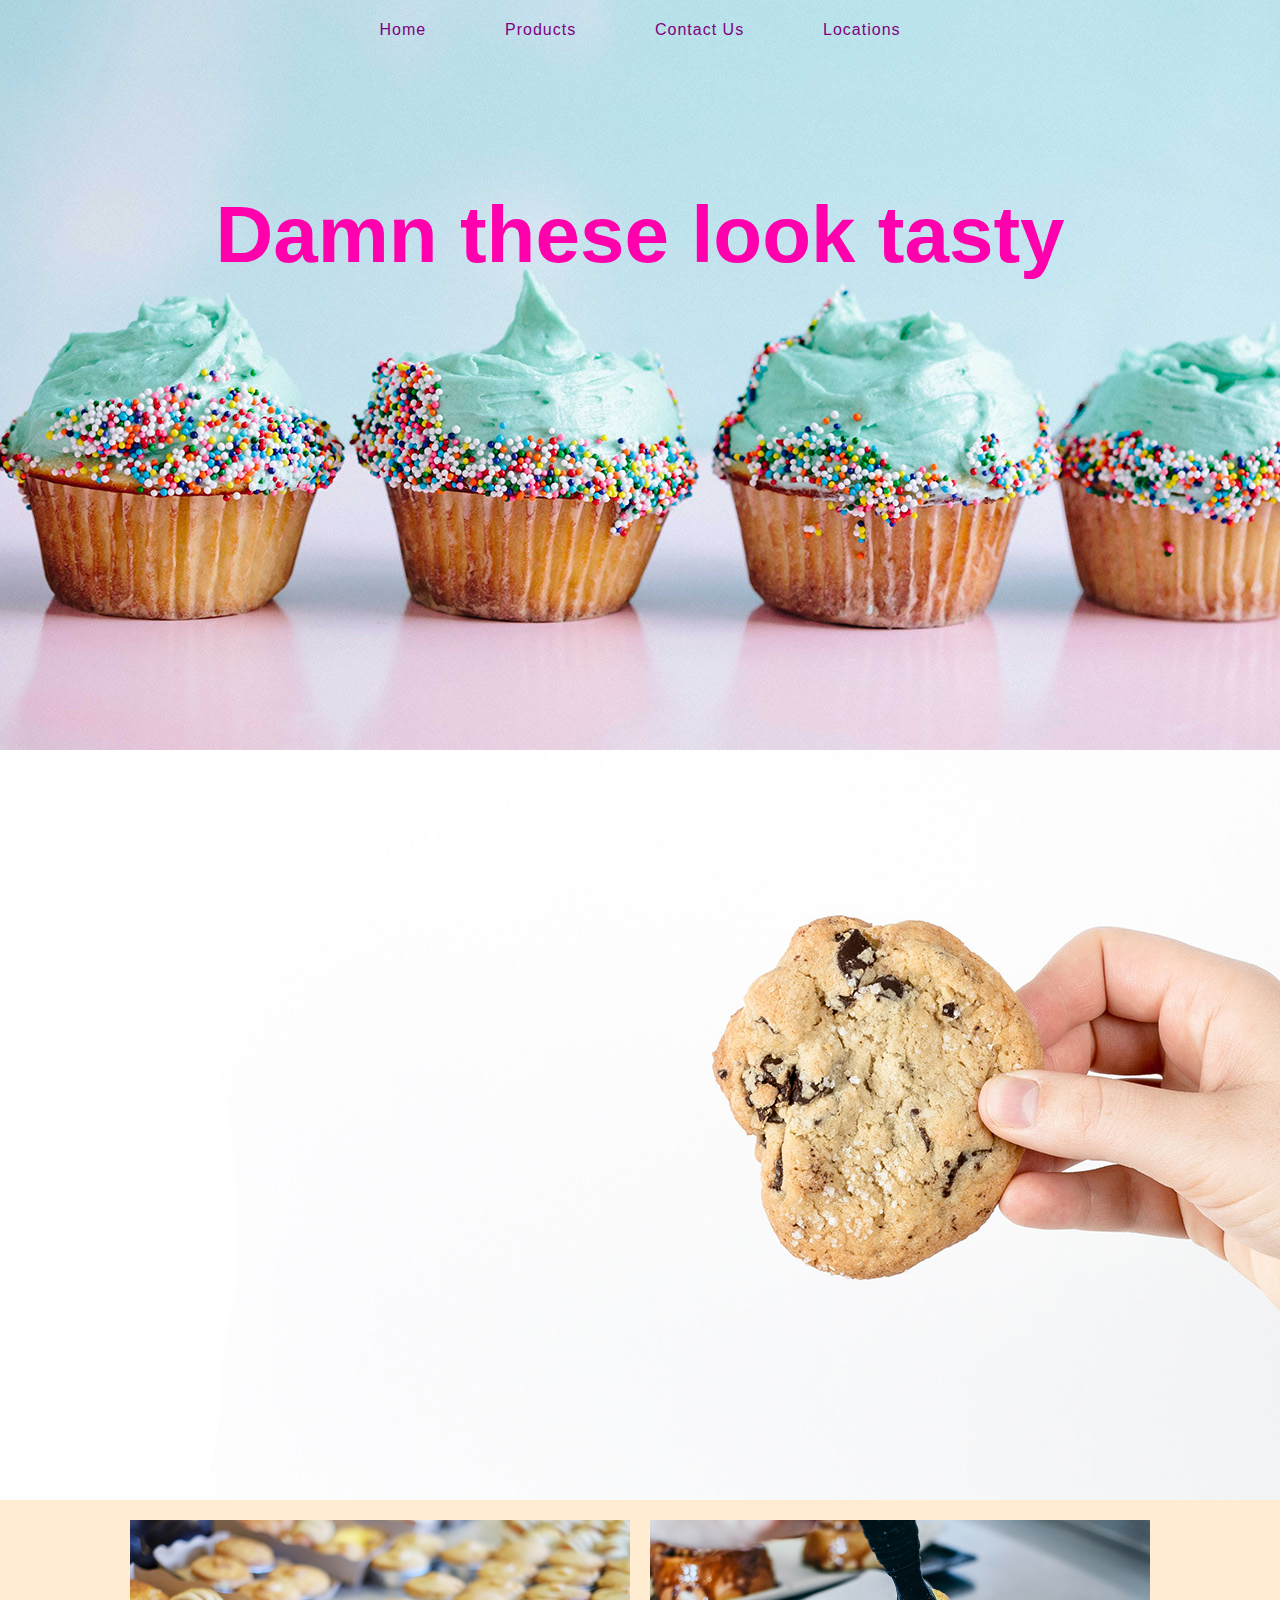
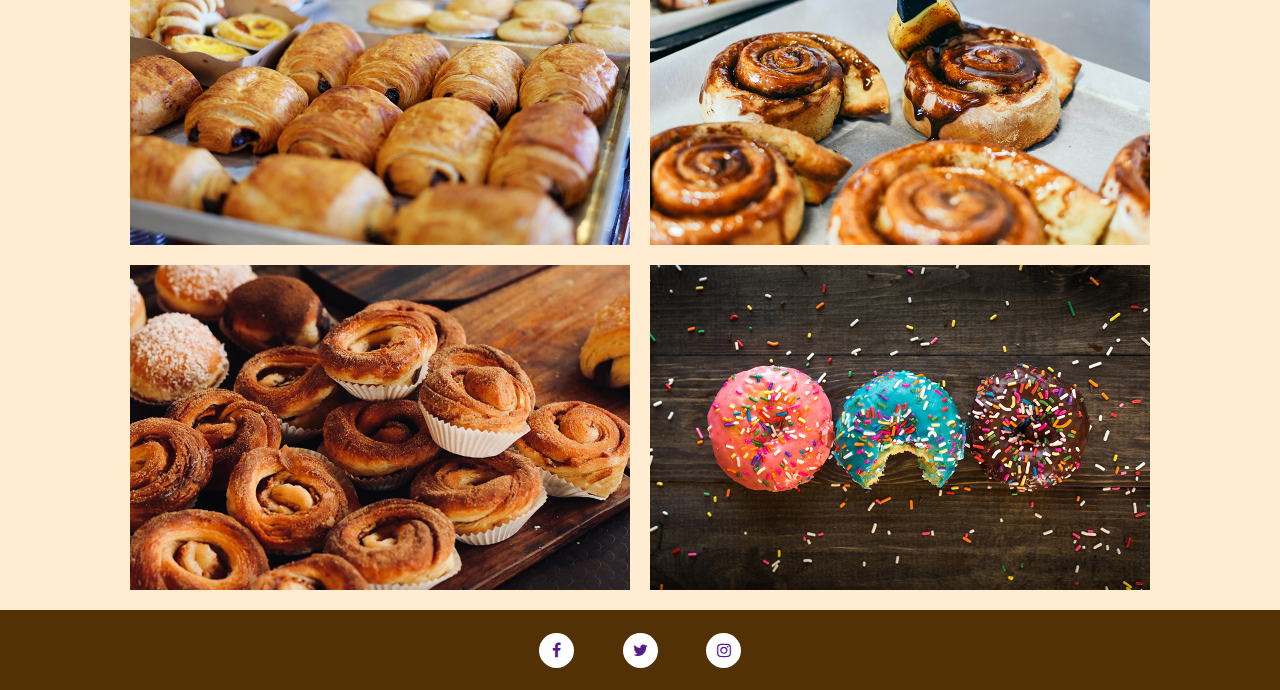
<file: index.html>
<!DOCTYPE html>
<html>
	<head>
    <meta charset="UTF-8">
    <meta name="viewport" content="width=device-width, initial-scale=1.0">
    <meta http-equiv="X-UA-Compatible" content="ie=edge">
    <link rel="stylesheet" type="text/css" href="css/index.css">
    <link rel="stylesheet" type="text/css" href="css/main-navbar.css">
    <link rel="stylesheet" type="text/css" href="css/footer.css">
		<link rel="stylesheet" href="https://cdnjs.cloudflare.com/ajax/libs/font-awesome/4.7.0/css/font-awesome.min.css">
    <title>A bakery site for a bakery</title>
	</head>
	<body>
		<div class="navigation">
			<nav class="navigation_nav">
				<a class="nav-1-link" href="index.html">Home</a>
				<a class="nav-1-link" href="products.html">Products</a>
				<a class="nav-1-link" href="contact-us.html">Contact Us</a>
				<a class="nav-1-link" href="locations.html">Locations</a>
			</nav>
		</div>
		<div class="mobile-nav-wrapper">
			<div class="mobile-top-nav">
				<button type="button" onclick="navBarToggle()">
					<svg width="30" height="30">
	          <path d="M0,5 30,5" stroke="#ffffff" stroke-width="5"/>
	          <path d="M0,14 30,14" stroke="#ffffff" stroke-width="5"/>
	          <path d="M0,23 30,23" stroke="#ffffff" stroke-width="5"/>
	 				</svg>﻿
	 			</button>
			</div>
			<div class="drop-down-nav">
				<nav class="mobile-nav">
					<a class="mobile-nav-link" href="index.html"><span>Home</span></a>
					<a class="mobile-nav-link" href="products.html"><span>Products</span></a>
					<a class="mobile-nav-link" href="contact-us.html"><span>Contact Us</span></a>
					<a class="mobile-nav-link" href="locations.html"><span>Locations</span></a>
				</nav>
			</div>
		</div>
		<div class="navigation-2 hidden">
			<div class="navbar-bg">
				<nav class="navigation_nav">
					<a class="nav-2-link" href="index.html"><span>Home</span></a>
					<a class="nav-2-link" href="products.html"><span>Products</span></a>
					<a class="nav-2-link" href="contact-us.html"><span>Contact Us</span></a>
					<a class="nav-2-link" href="locations.html"><span>Locations</span></a>
				</nav>
			</div>
		</div>
		<div class="top-banner-block">
			<div class="top-background">
				<div class="headline-container">
					<h1 class="headline">Damn these look tasty</h1>
				</div>
			</div>
		</div>
		<div class="section-2">
			<div class="paragraph-container">
				<h2 class="cookie-head">100 Years of Cookies</h2>
				<p class="cookie-p">
					We have been making cookies since the early 1900s. That is 100 years of perfecting the recipe and results in the best cookie you have ever had.
				</p>
			</div>
		</div>
		<div class="section-3">
			<div class="img-wrapper">
				<div class="img-container">
					<div class="img-1 animate-img-hover">
					</div>
				</div>
				<div class="img-container">
					<div class="img-2 animate-img-hover">
					</div>
				</div>
				<div class="img-container">
					<div class="img-3 animate-img-hover">
					</div>
				</div>
				<div class="img-container">
					<div class="img-4 animate-img-hover">
					</div>
				</div>
			</div>
		</div>
		<footer class="footer">
			<div class="footer-section">
				<div class="social-links">
					<a href="" class="social-bubble">
						<span class="fa fa-facebook">
					</a>
					<a href="" class="social-bubble">
						<span class="fa fa-twitter">
					</a>
					<a href="" class="social-bubble">
						<span class="fa fa-instagram">
					</a>
				</div>
			</div>
		</footer>
		<script src="scripts/index.js"></script>
	</body>
</html>
</file>
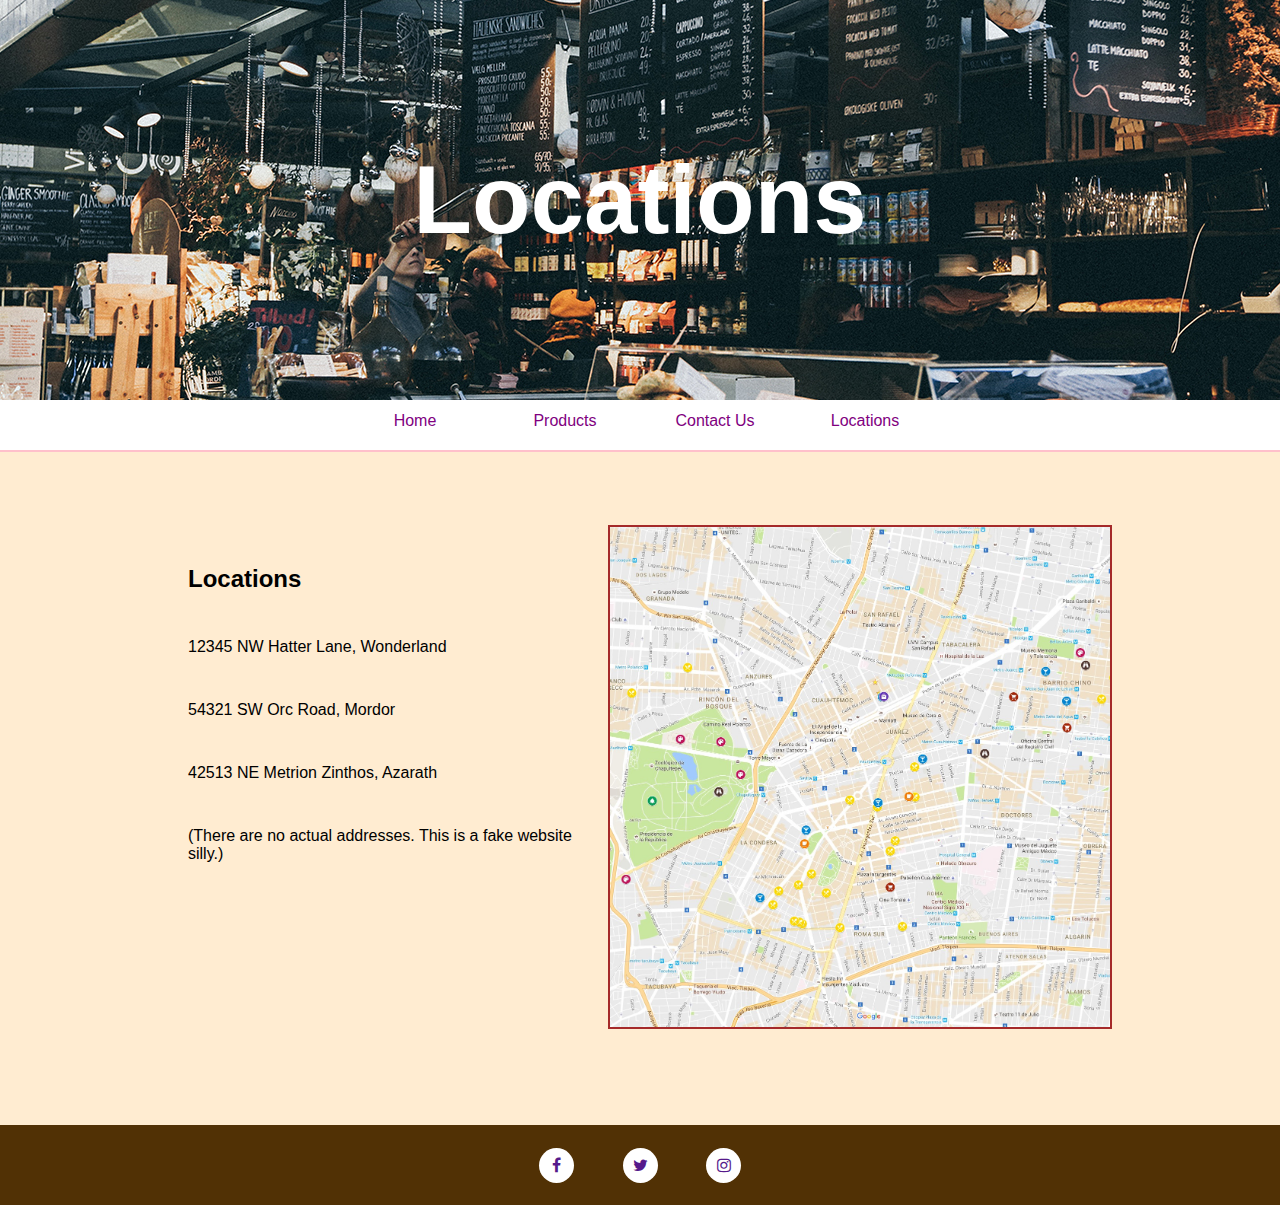
<file: locations.html>
<!DOCTYPE html>
<html>
	<head>
    <meta charset="UTF-8">
    <meta name="viewport" content="width=device-width, initial-scale=1.0">
    <meta http-equiv="X-UA-Compatible" content="ie=edge">
    <link rel="stylesheet" type="text/css" href="css/locations.css">
    <link rel="stylesheet" type="text/css" href="css/navbar.css">
    <link rel="stylesheet" type="text/css" href="css/footer.css">
		<link rel="stylesheet" href="https://cdnjs.cloudflare.com/ajax/libs/font-awesome/4.7.0/css/font-awesome.min.css">
    <title>A bakery site for a bakery</title>
	</head>
	<body>
		<div class="header-wrapper">
			<div class="header">
				<h1 class="headline">Locations</h1>
			</div>
		</div>
		<div class="navigation">
			<button type="button" onclick="navBarToggle()">
				<svg width="30" height="30">
          <path d="M0,5 30,5" stroke="pink" stroke-width="5"/>
          <path d="M0,14 30,14" stroke="pink" stroke-width="5"/>
          <path d="M0,23 30,23" stroke="pink" stroke-width="5"/>
 				</svg>﻿
 			</button>
			<div class="navbar-container">
				<nav class="navigation-nav">
					<a class="nav-1-link" href="index.html"><span>Home</span></a>
					<a class="nav-1-link" href="products.html"><span>Products</span></a>
					<a class="nav-1-link" href="contact-us.html"><span>Contact Us</span></a>
					<a class="nav-1-link" href="locations.html"><span>Locations</span></a>
				</nav>
			</div>
			<div class="drop-down-nav">
				<nav class="mobile-nav">
					<a class="mobile-nav-link" href="index.html"><span>Home</span></a>
					<a class="mobile-nav-link" href="products.html"><span>Products</span></a>
					<a class="mobile-nav-link" href="contact-us.html"><span>Contact Us</span></a>
					<a class="mobile-nav-link" href="locations.html"><span>Locations</span></a>
				</nav>
			</div>
		</div>
		<div class="main">
			<div class="locations-wrapper">
				<h2>Locations</h2>
				<p>12345 NW Hatter Lane, Wonderland</p>
				<p>54321 SW Orc Road, Mordor</p>
				<p>42513 NE Metrion Zinthos, Azarath</p>
				<p>(There are no actual addresses. This is a fake website silly.)</p>
			</div>
			<div class="mapouter"></div>
		</div>
		<footer class="footer">
			<div class="footer-section">
				<div class="social-links">
					<a href="" class="social-bubble">
						<span class="fa fa-facebook">
					</a>
					<a href="" class="social-bubble">
						<span class="fa fa-twitter">
					</a>
					<a href="" class="social-bubble">
						<span class="fa fa-instagram">
					</a>
				</div>
			</div>
		</footer>
		<script src="scripts/products.js"></script>
	</body>
</html>
</file>
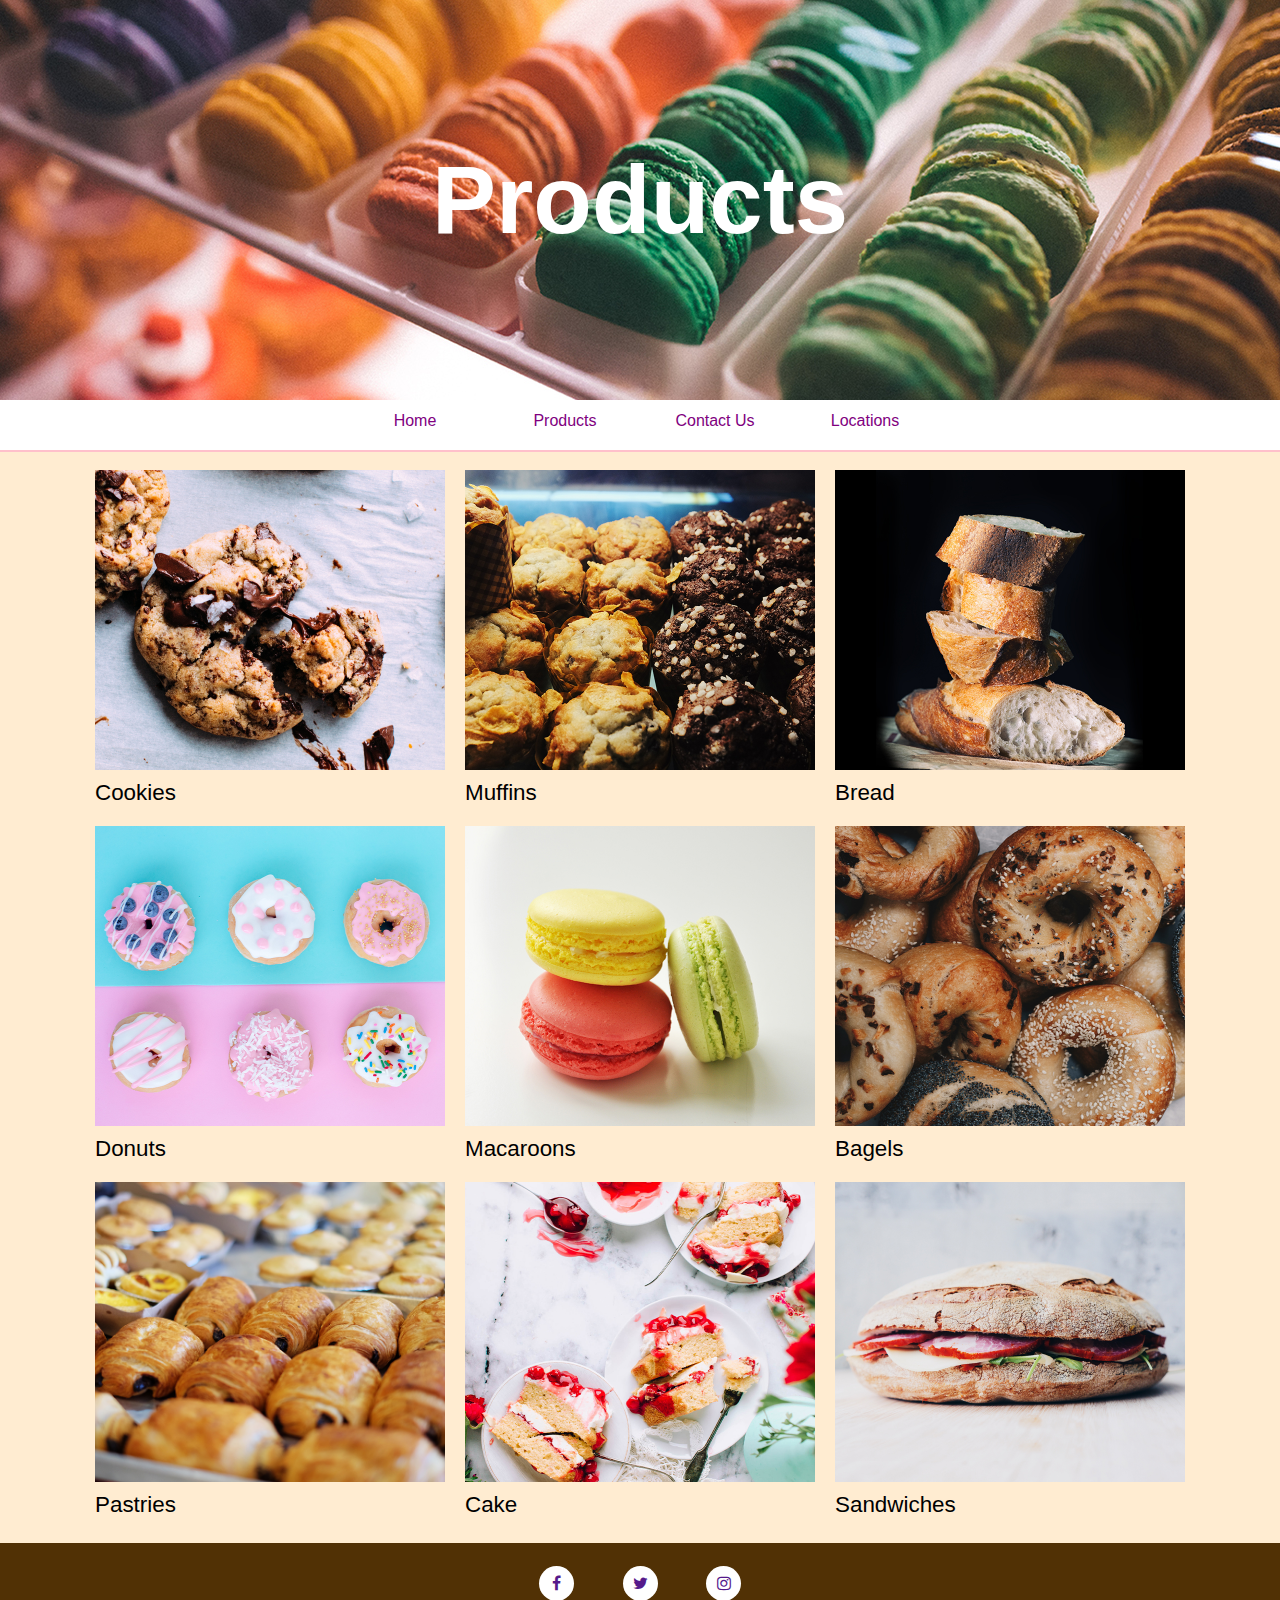
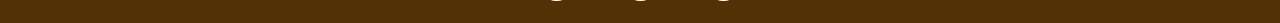
<file: products.html>
<!DOCTYPE html>
<html>
	<head>
    <meta charset="UTF-8">
    <meta name="viewport" content="width=device-width, initial-scale=1.0">
    <meta http-equiv="X-UA-Compatible" content="ie=edge">
    <link rel="stylesheet" type="text/css" href="css/products.css">
    <link rel="stylesheet" type="text/css" href="css/navbar.css">
    <link rel="stylesheet" type="text/css" href="css/footer.css">
		<link rel="stylesheet" href="https://cdnjs.cloudflare.com/ajax/libs/font-awesome/4.7.0/css/font-awesome.min.css">
    <title>A bakery site for a bakery</title>
	</head>
	<body>
		<div class="header-wrapper">
			<div class="header">
				<h1 class="headline">Products</h1>
			</div>
		</div>
		<div class="navigation">
			<button type="button" onclick="navBarToggle()">
				<svg width="30" height="30">
          <path d="M0,5 30,5" stroke="pink" stroke-width="5"/>
          <path d="M0,14 30,14" stroke="pink" stroke-width="5"/>
          <path d="M0,23 30,23" stroke="pink" stroke-width="5"/>
 				</svg>﻿
 			</button>
			<div class="navbar-container">
				<nav class="navigation-nav">
					<a class="nav-1-link" href="index.html"><span>Home</span></a>
					<a class="nav-1-link" href="products.html"><span>Products</span></a>
					<a class="nav-1-link" href="contact-us.html"><span>Contact Us</span></a>
					<a class="nav-1-link" href="locations.html"><span>Locations</span></a>
				</nav>
			</div>
			<div class="drop-down-nav">
				<nav class="mobile-nav">
					<a class="mobile-nav-link" href="index.html"><span>Home</span></a>
					<a class="mobile-nav-link" href="products.html"><span>Products</span></a>
					<a class="mobile-nav-link" href="contact-us.html"><span>Contact Us</span></a>
					<a class="mobile-nav-link" href="locations.html"><span>Locations</span></a>
				</nav>
			</div>
		</div>
		<div class="products-container">
			<div class="product-container">
				<div class="img-wrapper">
					<a href="">
						<div class="product img-1">
						</div>
					</a>
				</div>
				<p>Cookies</p>
			</div>
			<div class="product-container">
				<div class="img-wrapper">
					<a href="">
						<div class="product img-2">
						</div>
					</a>
				</div>
				<p>Muffins</p>
			</div>
			<div class="product-container">
				<div class="img-wrapper">
					<a href="">
						<div class="product img-3">
						</div>
					</a>
				</div>
				<p>Bread</p>
			</div>
			<div class="product-container">
				<div class="img-wrapper">
					<a href="">
						<div class="product img-4">
						</div>
					</a>
				</div>
				<p>Donuts</p>
			</div>
			<div class="product-container">
				<div class="img-wrapper">
					<a href="">
						<div class="product img-5">
						</div>
					</a>
				</div>
				<p>Macaroons</p>
			</div>
			<div class="product-container">
				<div class="img-wrapper">
					<a href="">
						<div class="product img-6">
						</div>
					</a>
				</div>
				<p>Bagels</p>
			</div>
			<div class="product-container">
				<div class="img-wrapper">
					<a href="">
						<div class="product img-7">
						</div>
					</a>
				</div>
				<p>Pastries</p>
			</div>
			<div class="product-container">
				<div class="img-wrapper">
					<a href="">
						<div class="product img-8">
						</div>
					</a>
				</div>
				<p>Cake</p>
			</div>
			<div class="product-container">
				<div class="img-wrapper">
					<a href="">
						<div class="product img-9">
						</div>
					</a>
				</div>
				<p>Sandwiches</p>
			</div>
		</div>
		<footer class="footer">
			<div class="footer-section">
				<div class="social-links">
					<a href="" class="social-bubble">
						<span class="fa fa-facebook">
					</a>
					<a href="" class="social-bubble">
						<span class="fa fa-twitter">
					</a>
					<a href="" class="social-bubble">
						<span class="fa fa-instagram">
					</a>
				</div>
			</div>
		</footer>
		<script src="scripts/products.js"></script>
	</body>
</html>
</file>
<file: css/index.css>
html, body {
	box-sizing: border-box;
	font-family: futura, helvetica, sans-serif;
	margin: 0;
	padding: 0;
	border: 0;
}

@media (max-width: 580px) {
	.headline {
		font-size: 3em !important;
	}
}

@keyframes fadeInRight {
	0% {right: 30px; visibility: hidden; opacity: 0;}
	100% {right: 0px; visibility: visible;}
}

.top-banner-block {
	overflow: hidden;
}

.top-background {
	background-image: url("../assets/cupcake-banner.jpg");
	height: 750px;
	background-position: bottom center;
	background-repeat: no-repeat;
	background-size: cover;
	text-align: center;
	overflow: hidden;
}

.headline-container {
	padding-top: 135px;
}

.headline {
	color: #ff00ac;
	font-size: 5em;
}

.section-2 {
	background-image: url("../assets/cookie-bg.jpg");
	height: 750px;
	background-position: bottom center;
	background-repeat: no-repeat;
	background-size: cover;
}

.animate-right {
	position: relative;
	animation-name: fadeInRight;
	animation-duration: 1s;
}

.visible {
	visibility: visible;
}

.paragraph-container {
	visibility: hidden;
	padding-top: 235px;
	width: 30%;
	min-width: 300px;
	font-size: 150%;
	margin-left: 15%;
}

.cookie-p {
	margin-top: 0;
}

.cookie-head {
	margin-bottom: 10px;
}

.section-3 {
	padding: 10px 0;
	background-color: #ffecd1;
	overflow: hidden;
}

.section-3 .img-wrapper {
	display: flex;
	justify-content: center;
	flex-wrap: wrap;
}

.img-container {
	margin: 10px;
	height: 325px;
	width: 500px;
	overflow: hidden;
}

.animate-img-hover {
	height: 100%;
	width: 100%;
	transition: all .2s ease-in-out;
}

.img-1 {
	background-image: url("../assets/pastries.jpg");
	background-position: center center;
	background-size: cover;
}

.img-2 {
	background-image: url("../assets/cinnamon-rolls.jpg");
	background-position: center center;
	background-size: cover;
}

.img-3 {
	background-image: url("../assets/muffins.jpg");
	background-position: center center;
	background-size: cover;
}

.img-4 {
	background-image: url("../assets/donuts.jpg");
	background-position: center center;
	background-size: cover;
}

.img-1:hover, .img-2:hover, .img-3:hover, .img-4:hover {
	transform: scale(1.1);
}

.test-div {
	height: 5000px;
}
</file>
<file: css/main-navbar.css>
@media (max-width: 580px) {
	.navigation {
		display: none;
	}

	.mobile-nav-wrapper {
		visibility: visible !important;
	}
}

@media (min-width: 581px) {
	.drop-down-nav {
		display: none !important;
	}
}

.nav-1-link {
	margin: auto;
	text-decoration: none;
	color: purple;
	letter-spacing: 1px;
	transition: .2s ease-in-out;
}

.nav-1-link:hover {
	color: pink;
}

nav {
	display: flex;
	width: 100%;
	height: 40px;
}

.navigation {
	width: 600px;
	height: 50px;
	left: 0;
	right: 0;
	margin: auto;
	margin-top: 5px;
	position: absolute;
	z-index: 100;
}

.navigation-2 {
	height: 50px;
	left: 0;
	right: 0;
	top: 0;
	position: fixed;
	z-index: 100;
	transition: visibility 0s, opacity 0.5s ease-in-out;
	background-color: white;
}

.navbar-bg {
	width: 600px;
	height: 100%;
	margin: auto;
	border-bottom: 2px solid pink;
}

.nav-2-link {
	height: 100%;
	width: 25%;
	transition: .2s;
	color: purple;
}

.nav-2-link span {
	padding-top: 14px;
	display: inline-block;
	vertical-align: middle;
}

.nav-2-link:hover {
	background-color: pink;
	color: white;
}

.hidden {
	visibility: hidden;
	opacity: 0;
}

.navigation_nav {
	height: 100%;
	text-align: center;
}

.nav-white {
	background-color: white;
	border-bottom: solid pink 1px;
}

.navbar-fixed {
	position: fixed;
	top: 0;
}

.mobile-nav-wrapper {
	visibility: hidden;
	position: fixed;
	z-index: 100;
	width: 100%;
	height: 250px;
}

.mobile-top-nav {
	position: absolute;
	z-index: 100;
	width: 100%;
	height: 50px;
	background-color: rgb(167, 222, 223);
}

.mobile-top-nav button {
	background-color: rgba(255, 255, 255, 0);
	border: none;
	text-decoration: none;
	cursor: pointer;
}

.mobile-top-nav button:focus {
	outline: none;
}

.mobile-top-nav svg {
	margin-top: 9px;
	margin-left: 9px;
}

.drop-down-nav {
	position: absolute;
	top: 50px;
	z-index: 100;
	height: 200px;
	width: 100%;
	background-color: rgb(255, 255, 255);
}

.mobile-nav {
	height: 100%;
	display: flex;
	justify-content: center;
	flex-direction: column;
}

.mobile-nav-link {
	width: 100%;
	height: 25%;
	padding-top: 14px;
	text-align: center;
	text-decoration: none;
	color: purple;
	transition: all .2s ease-in-out;
}

.mobile-nav-link:hover {
	background-color: pink;
	color: white;
}
</file>
<file: css/footer.css>
footer {
	height: 80px;
	background-color: #513105;
}

.footer {
	width: 100%;
	display: flex;
	justify-content: center;
}

.social-links {
	height: 100%;
	width: 300px;
	display: flex;
	justify-content: space-evenly;
	align-items: center;
}

.social-bubble {
	height: 35px;
	width: 35px;
	background-color: white;
	border-radius: 50%;
	text-align: center;
	transition: all .2s ease-in-out;
}

.social-bubble:hover {
	background-color: pink;
	color: white;
}

.social-bubble span {
	padding-top: 9px;
}
</file>
<file: css/locations.css>
html, body {
	box-sizing: border-box;
	font-family: futura, helvetica, sans-serif;
	margin: 0;
	padding: 0;
	border: 0;
}

@media (max-width: 580px) {
	.header h1 {
		font-size: 4em !important;
	}
}

.header-wrapper {
	overflow: hidden;
}

.header {
	height: 400px;
	display: flex;
	justify-content: center;
	align-items: center;
	background-image: url("../assets/in-store-header.jpg");
	background-size: cover;
	background-position: bottom center;
	background-repeat: no-repeat;
	overflow: hidden;
}

.header h1 {
	margin: 0 auto;
	color: white;
	font-size: 6em;
}

.main {
	display: flex;
	justify-content: center;
	flex-wrap: wrap;
	min-height: 600px;
	padding-top: 125px;
	background-color: #ffecd1;
}

.locations-wrapper {
	width: 400px;
	height: 400px;
	padding: 20px;
}

.locations-wrapper h2 {
	margin-bottom: 45px;
}

.locations-wrapper p {
	margin-bottom: 45px;
}

.mapouter {
	width: 500px;
	height: 500px;
	border: 2px solid brown;
	margin-bottom: 50px;
	background-image: url("../assets/google-map-image.jpg");
	background-size: cover;
	background-position: bottom center;
	background-repeat: no-repeat;
}
</file>
<file: css/navbar.css>
@media (max-width: 580px) {
	.navigation button {
		display: inline-block !important;
	}

	.navbar-container {
		display: none;
	}
}

@media (min-width: 581px) {
	.drop-down-nav {
		display: none !important;
	}
}

nav {
	display: flex;
}

.navigation {
	width: 100%;
	height: 50px;
	left: 0;
	right: 0;
	margin: auto;
	position: absolute;
	z-index: 100;
	background-color: white;
	border-bottom: solid pink 2px;
}

.navbar-container {
	height: 100%;
	width: 600px;
	margin: auto;
}

.navigation-nav {
	height: 100%;
	width: 100%;
	text-align: center;
}

.nav-1-link {
	height: 100%;
	width: 150px;
	color: purple;
	text-decoration: none;
	transition: .2s ease-in-out;
}

.nav-1-link:hover {
	background-color: pink;
	color: white;
}

.nav-1-link span {
	padding-top: 12px;
	display: inline-block;
}

.navbar-fixed {
	position: fixed;
	top: 0;
}




.navigation button {
	display: none;
	background-color: rgba(255, 255, 255, 0);
	border: none;
	text-decoration: none;
	cursor: pointer;
}

.navigation button:focus {
	outline: none;
}

.navigation svg {
	fill: pink;
	margin-top: 9px;
	margin-left: 9px;
}

.drop-down-nav {
	position: absolute;
	top: 50px;
	z-index: 100;
	height: 200px;
	width: 100%;
	background-color: rgb(255, 255, 255);
	border-bottom: 2px solid pink;
}

.mobile-nav {
	height: 100%;
	display: flex;
	justify-content: center;
	flex-direction: column;
}

.mobile-nav-link {
	width: 100%;
	height: 25%;
	padding-top: 14px;
	text-align: center;
	text-decoration: none;
	color: purple;
	transition: all .2s ease-in-out;
}

.mobile-nav-link:hover {
	background-color: pink;
	color: white;
}
</file>
<file: css/products.css>
html, body {
	box-sizing: border-box;
	font-family: futura, helvetica, sans-serif;
	margin: 0;
	padding: 0;
	border: 0;
}

@media (max-width: 580px) {
	.header h1 {
		font-size: 4em !important;
	}
}

.header-wrapper {
	overflow: hidden;
}

.header {
	height: 400px;
	display: flex;
	justify-content: center;
	align-items: center;
	background-image: url("../assets/macaroon-case.jpg");
	background-size: cover;
	background-position: bottom center;
	background-repeat: no-repeat;
	overflow: hidden;
}

.header h1 {
	margin: 0 auto;
	color: white;
	font-size: 6em;
}

.products-container {
	display: flex;
	flex-wrap: wrap;
	justify-content: center;
	background-color: #ffecd1;
	padding: 65px 0 10px 0;
}

.product-container {
	margin: 5px 10px;
	max-width: 350px;
	max-height: 350px;
}

.product-container p {
	margin: 10px 0;
	font-size: 1.4em;
}

.img-wrapper {
	width: 350px;
	height: 300px;
	overflow: hidden;
}

.product {
	width: 350px;
	height: 300px;
	background-size: cover;
	background-position: center center;
	transition: all .2s ease-in-out;
}

.img-1 {
	background-image: url("../assets/cookie.jpg");
}

.img-2 {
	background-image: url("../assets/products-muffin.jpg");
}

.img-3 {
	background-image: url("../assets/products-bread.jpg");
}

.img-4 {
	background-image: url("../assets/products-donut.jpg");
}

.img-5 {
	background-image: url("../assets/products-macaroon.jpg");
}

.img-6 {
	background-image: url("../assets/products-bagel.jpg");
}

.img-7 {
	background-image: url("../assets/pastries.jpg");
}

.img-8 {
	background-image: url("../assets/products-cake.jpg");
}

.img-9 {
	background-image: url("../assets/sandwich.jpg");
}

.product:hover {
	transform: scale(1.1);
}
</file>
